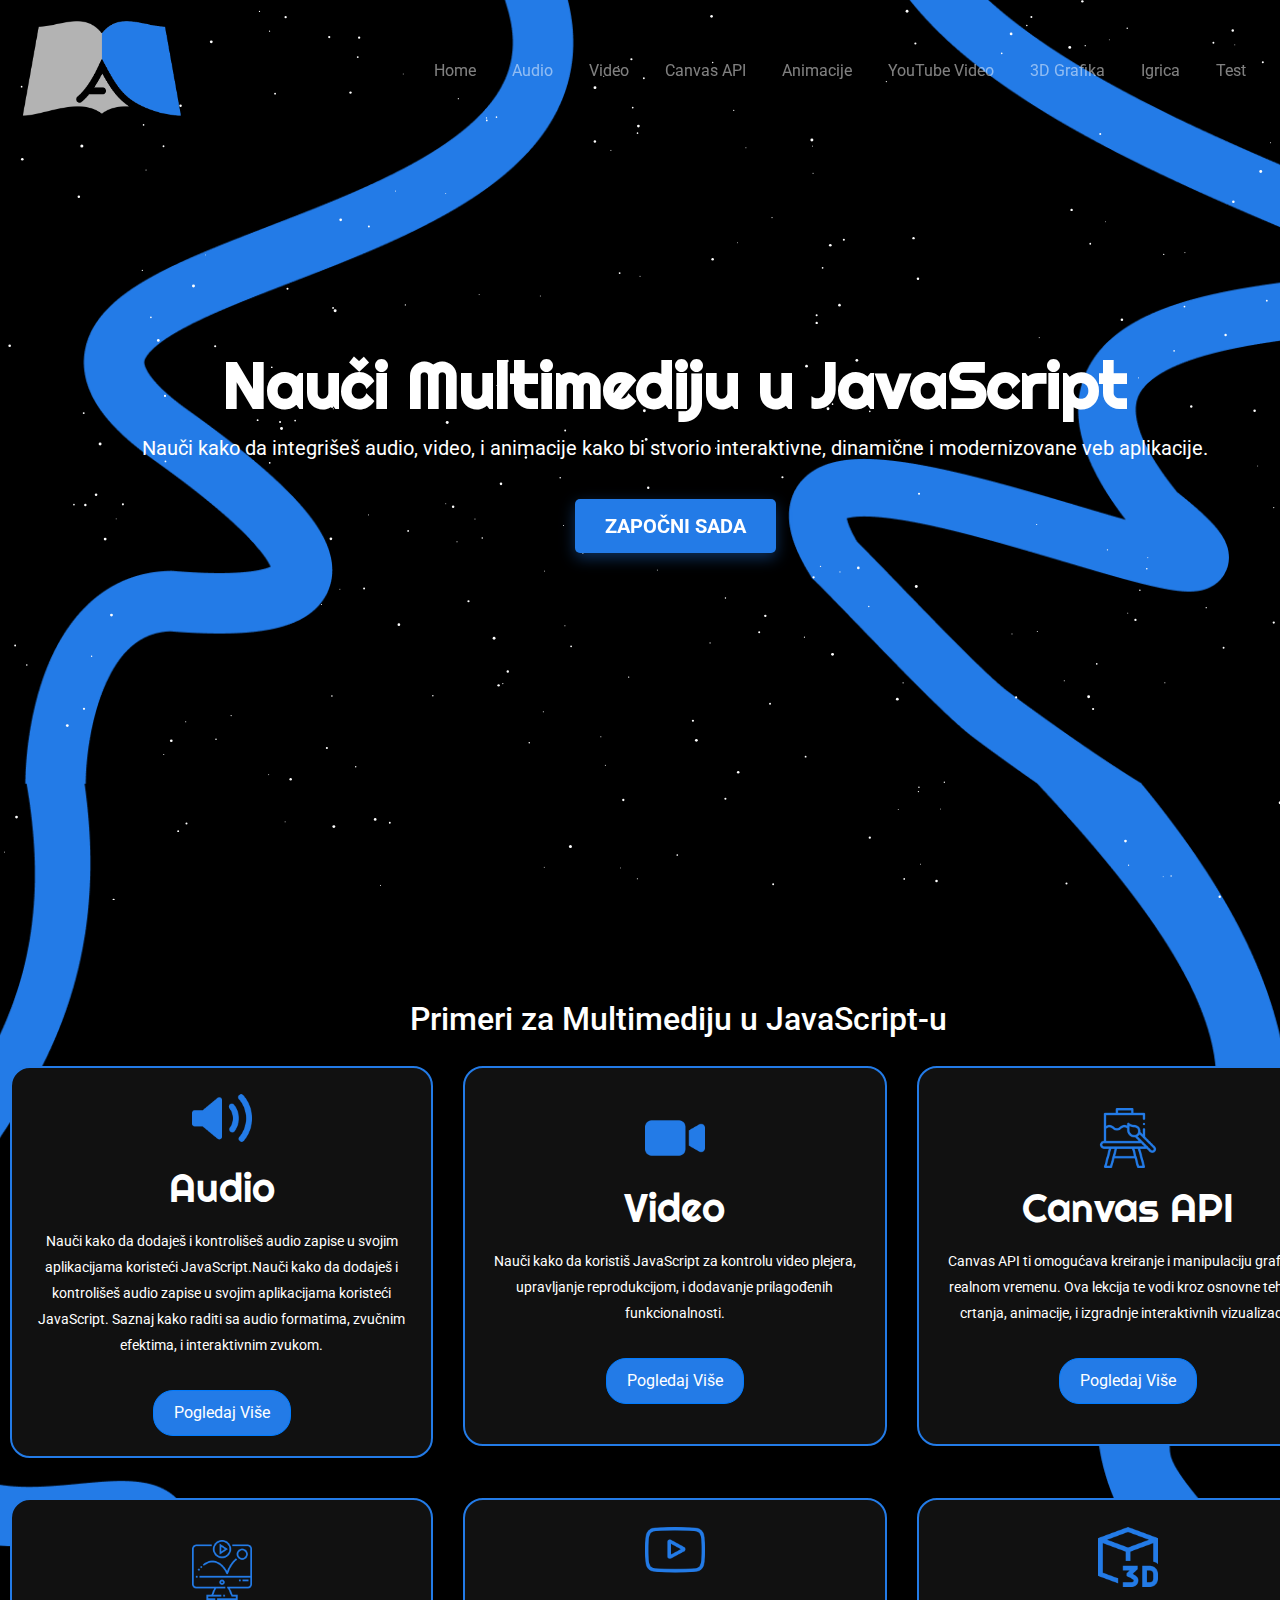
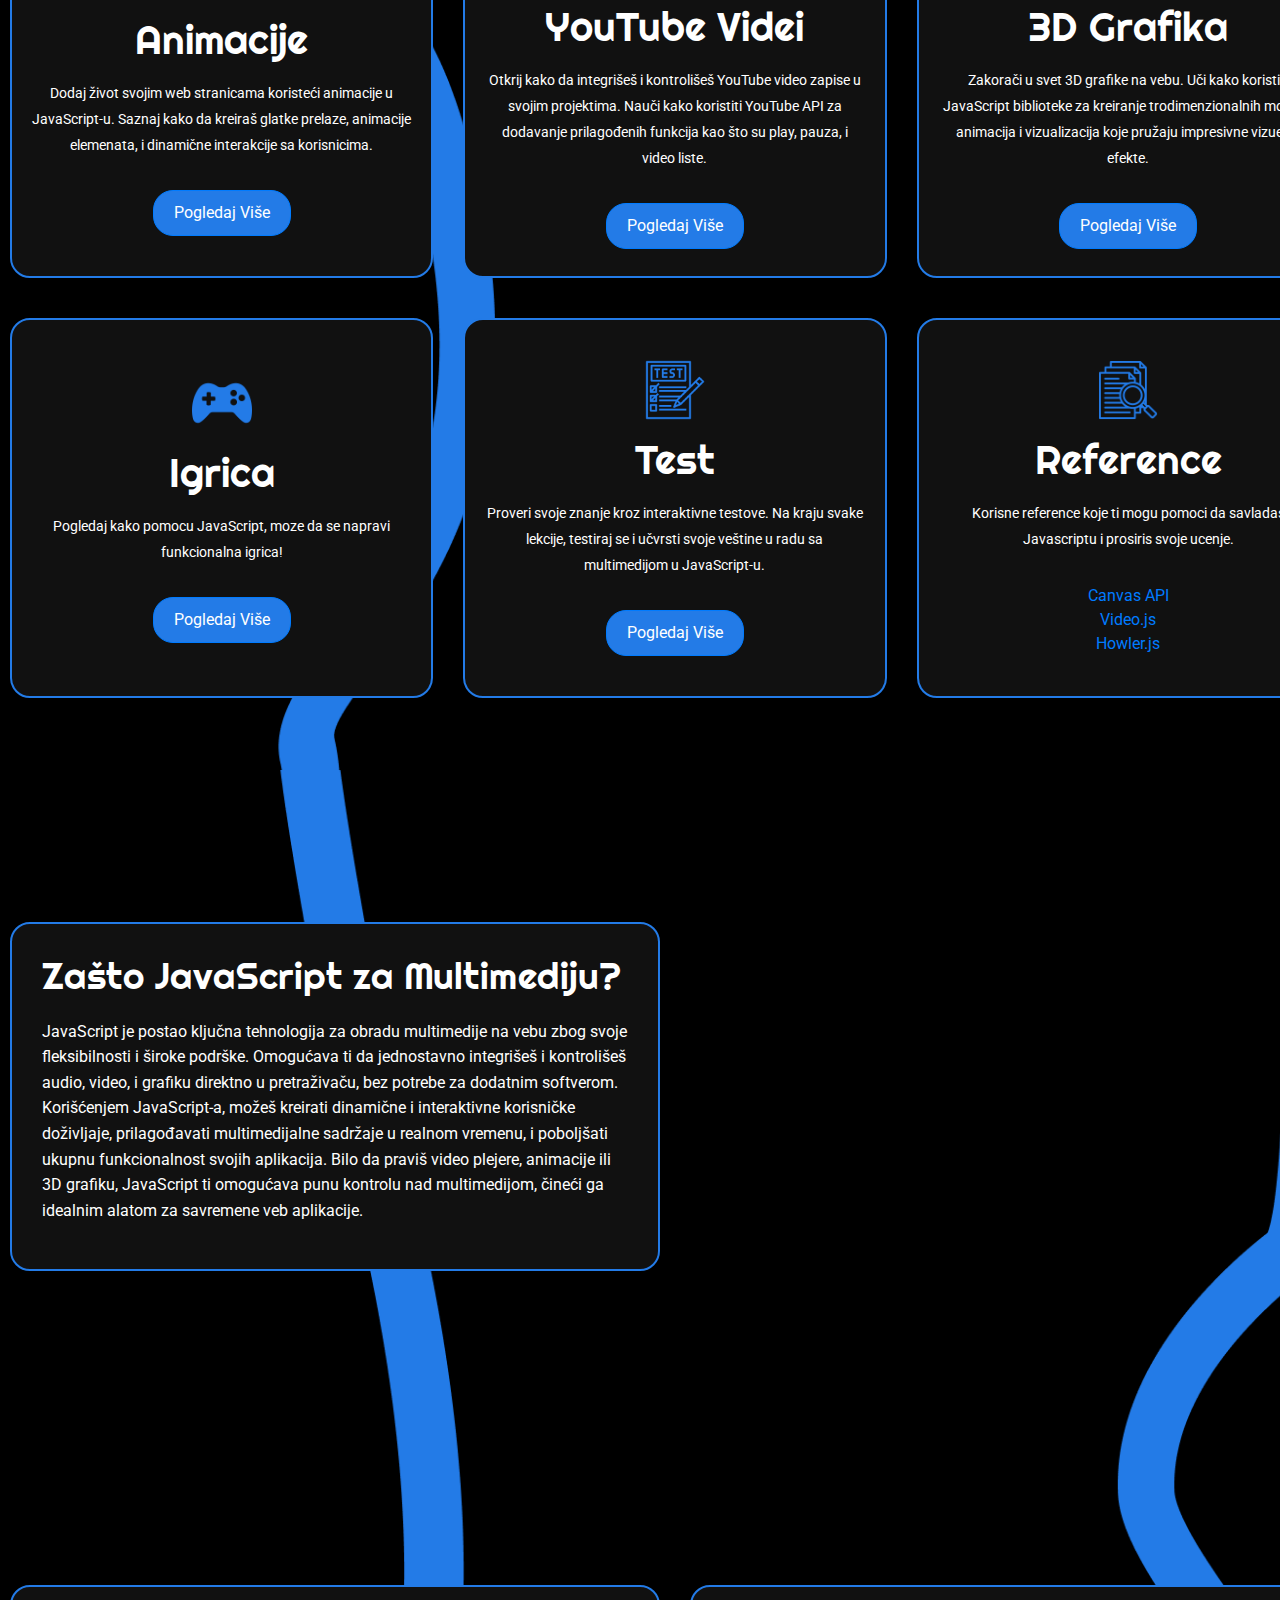
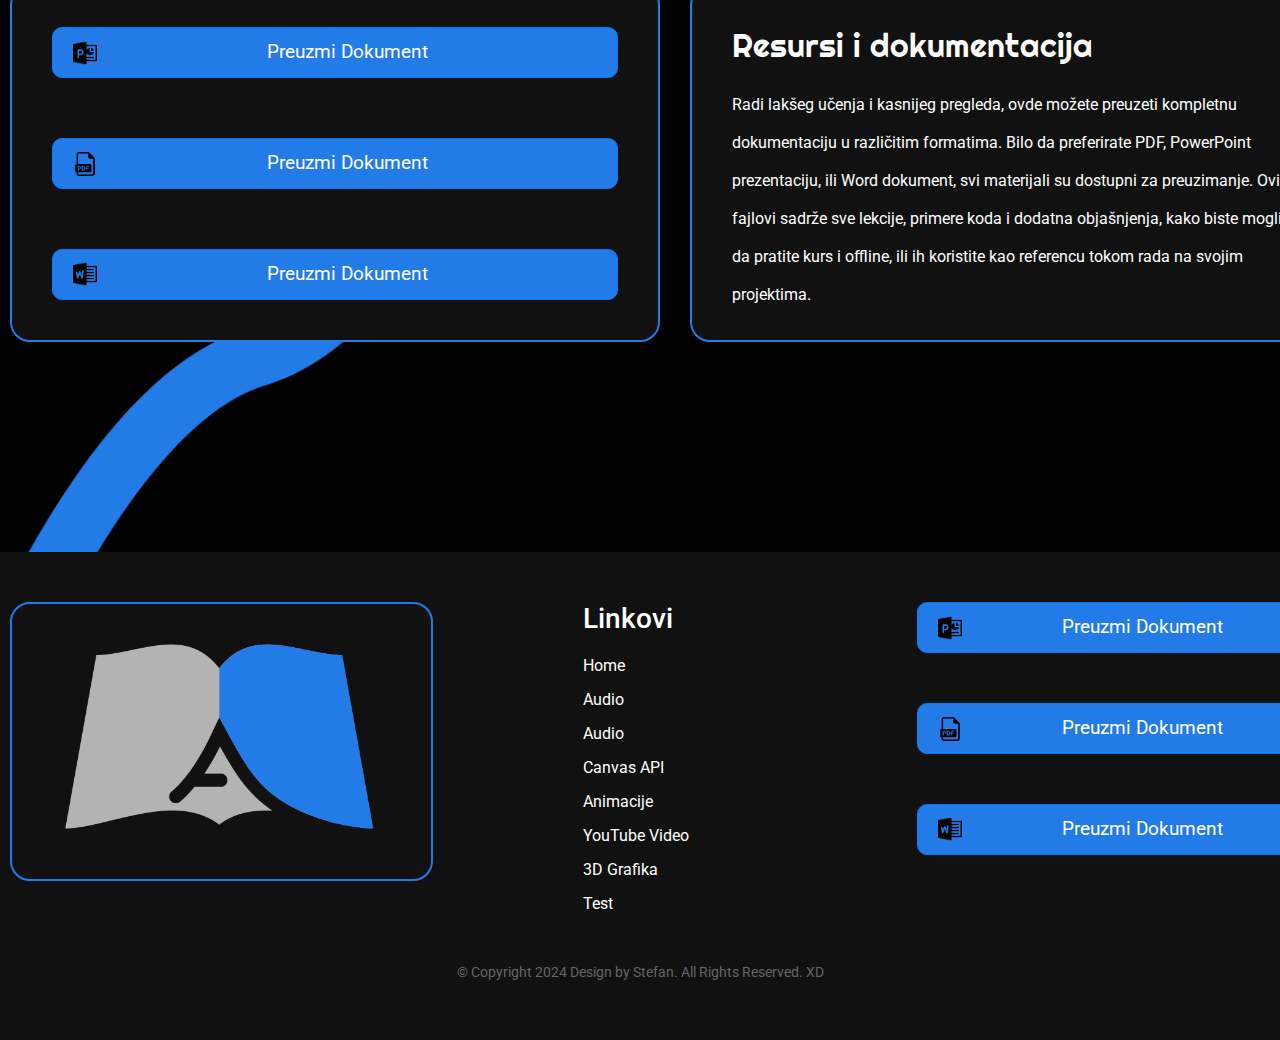
<file: index.html>
<!DOCTYPE html>
<html lang="en">
<head>
    <meta charset="UTF-8">
    <meta name="viewport" content="width=device-width, initial-scale=1.0">
    <title>Multimedia u JavaScript</title>
    <link rel="stylesheet" href="https://stackpath.bootstrapcdn.com/bootstrap/4.5.2/css/bootstrap.min.css">
    <link rel="stylesheet" href="css/style.css">
    <link href="https://fonts.googleapis.com/css2?family=Righteous&family=Roboto:wght@400;500&display=swap" rel="stylesheet">
    <link rel="stylesheet" href="https://unpkg.com/swiper/swiper-bundle.min.css">
</head>
<body>
    <!-- Background Animation -->
    <canvas></canvas>

    <!-- Navbar -->
    <nav class="navbar navbar-expand-lg navbar-dark fixed-top">
        <a class="navbar-brand" href="index.html">
            <img src="assets/img/transparent logo.png" alt="Logo" class="logo">
        </a>
        <button class="navbar-toggler" type="button" data-toggle="collapse" data-target="#navbarNav" aria-controls="navbarNav" aria-expanded="false" aria-label="Toggle navigation">
            <span class="navbar-toggler-icon"></span>
        </button>
        <div class="collapse navbar-collapse" id="navbarNav">
            <ul class="navbar-nav ml-auto">
                <li class="nav-item"><a class="nav-link" href="index.html">Home</a></li>
                <li class="nav-item"><a class="nav-link" href="audio.html">Audio</a></li>
                <li class="nav-item"><a class="nav-link" href="video.html">Video</a></li>
                <li class="nav-item"><a class="nav-link" href="canvas.html">Canvas API</a></li>
                <li class="nav-item"><a class="nav-link" href="animacija.html">Animacije</a></li>
                <li class="nav-item"><a class="nav-link" href="youtube.html">YouTube Video</a></li>
                <li class="nav-item"><a class="nav-link" href="3d.html">3D Grafika</a></li>
                <li class="nav-item"><a class="nav-link" href="igrica.html">Igrica</a></li>
                <li class="nav-item"><a class="nav-link" href="test.html">Test</a></li>
            </ul>
        </div>
    </nav>

    <!-- Hero Section -->
    <section class="hero d-flex align-items-center">
        <div class="container text-center">
            <h1>Nauči Multimediju u JavaScript</h1>
            <p>Nauči kako da integrišeš audio, video, i animacije kako bi stvorio interaktivne, dinamične i modernizovane veb aplikacije.</p>
            <button class="animated-button dugme" onclick="scrollToSectionn()">Započni Sada</button>
        </div>
    </section>

    <!-- Multimedia Sections -->
<section class="multimedia-sections" id="multimedia-sections">
    <div class="container">
        <div class="primeri">
        <h2>Primeri za Multimediju u JavaScript-u</h2>
    </div>
        <div class="row">
            <div class="col-md-4 multimedia-card">
                <div class="card audio">
                    <i class="icon icon-audio"></i>
                    <div class="card-icon">
                        <img src="assets/img/audio.png" alt="Audio Icon">
                    </div>
                    <h3>Audio</h3>
                    <p>Nauči kako da dodaješ i kontrolišeš audio zapise u svojim aplikacijama koristeći JavaScript.Nauči kako da dodaješ i kontrolišeš audio zapise u svojim aplikacijama koristeći JavaScript. Saznaj kako raditi sa audio formatima, zvučnim efektima, i interaktivnim zvukom.</p>
                    <a href="audio.html" class="btn btn-primary">Pogledaj Više</a>
                </div>
            </div>
            <div class="col-md-4 multimedia-card">
                <div class="card video">
                    <i class="icon icon-video"></i>
                    <div class="card-icon">
                        <img src="assets/img/video.png" alt="Video Icon">
                    </div>
                    <h3>Video</h3>
                    <p> Nauči kako da koristiš JavaScript za kontrolu video plejera, upravljanje reprodukcijom, i dodavanje prilagođenih funkcionalnosti.</p>
                    <a href="video.html" class="btn btn-primary">Pogledaj Više</a>
                </div>
            </div>
            <div class="col-md-4 multimedia-card">
                <div class="card canvas">
                    <i class="icon icon-canvas"></i>
                    <div class="card-icon">
                        <img src="assets/img/Canvas.png" alt="Video Icon">
                    </div>
                    <h3>Canvas API</h3>
                    <p>Canvas API ti omogućava kreiranje i manipulaciju grafike u realnom vremenu. Ova lekcija te vodi kroz osnovne tehnike crtanja, animacije, i izgradnje interaktivnih vizualizacija</p>
                    <a href="canvas.html" class="btn btn-primary">Pogledaj Više</a>
                </div>
            </div>
            <div class="col-md-4 multimedia-card">
                <div class="card video">
                    <i class="icon icon-video"></i>
                    <div class="card-icon">
                        <img src="assets/img/Animation.png" alt="Animation Icon">
                    </div>
                    <h3>Animacije</h3>
                    <p>Dodaj život svojim web stranicama koristeći animacije u JavaScript-u. Saznaj kako da kreiraš glatke prelaze, animacije elemenata, i dinamične interakcije sa korisnicima.</p>
                    <a href="animacija.html" class="btn btn-primary">Pogledaj Više</a>
                </div>
            </div>
            <div class="col-md-4 multimedia-card">
                <div class="card video">
                    <i class="icon icon-video"></i>
                    <div class="card-icon">
                        <img src="assets/img/youtube.png" alt="YouTube Icon">
                    </div>
                    <h3>YouTube Videi</h3>
                    <p>Otkrij kako da integrišeš i kontrolišeš YouTube video zapise u svojim projektima. Nauči kako koristiti YouTube API za dodavanje prilagođenih funkcija kao što su play, pauza, i video liste.</p>
                    <a href="youtube.html" class="btn btn-primary">Pogledaj Više</a>
                </div>
            </div>
            <div class="col-md-4 multimedia-card">
                <div class="card video">
                    <i class="icon icon-video"></i>
                    <div class="card-icon">
                        <img src="assets/img/3d.png" alt="3D Icon">
                    </div>
                    <h3>3D Grafika</h3>
                    <p>Zakorači u svet 3D grafike na vebu. Uči kako koristiti JavaScript biblioteke za kreiranje trodimenzionalnih modela, animacija i vizualizacija koje pružaju impresivne vizuelne efekte.</p>
                    <a href="3d.html" class="btn btn-primary">Pogledaj Više</a>
                </div>
            </div>
            <div class="col-md-4 multimedia-card">
                <div class="card video">
                    <i class="icon icon-video"></i>
                    <div class="card-icon">
                        <img src="assets/img/game.png" alt="Game Icon">
                    </div>
                    <h3>Igrica</h3>
                    <p>Pogledaj kako pomocu JavaScript, moze da se napravi funkcionalna igrica!</p>
                    <a href="igrica.html" class="btn btn-primary">Pogledaj Više</a>
                </div>
            </div>
            <div class="col-md-4 multimedia-card">
                <div class="card video">
                    <i class="icon icon-video"></i>
                    <div class="card-icon">
                        <img src="assets/img/Test.png" alt="Video Icon">
                    </div>
                    <h3>Test</h3>
                    <p>Proveri svoje znanje kroz interaktivne testove. Na kraju svake lekcije, testiraj se i učvrsti svoje veštine u radu sa multimedijom u JavaScript-u.</p>
                    <a href="test.html" class="btn btn-primary">Pogledaj Više</a>
                </div>
            </div>
            <div class="col-md-4 multimedia-card">
                <div class="card video">
                    <i class="icon icon-video"></i>
                    <div class="card-icon">
                        <img src="assets/img/reference.png" alt="Video Icon">
                    </div>
                    <h3>Reference</h3>
                    <p>Korisne reference koje ti mogu pomoci da savladas Javascriptu i prosiris svoje ucenje.</p>
                    <a href="https://developer.mozilla.org/en-US/docs/Web/JavaScript/Reference/Errors/Not_defined?utm_source=mozilla&utm_medium=firefox-console-errors&utm_campaign=default" class="Canvas API">Canvas API</a>
                    <a href="https://videojs.com/" class="Vide.js">Video.js</a>
                    <a href="https://howlerjs.com/" class="Howler.js">Howler.js</a>
                </div>
            </div>
        </div>
    </div>
</section>

<!-- JavaScript Explanation Section -->
<section class="javascript-explanation">
    <div class="container">
        <div class="row align-items-center">
            <div class="col-md-6">
                <div class="explanation-content">
                    <h2>Zašto JavaScript za Multimediju?</h2>
                    <p>JavaScript je postao ključna tehnologija za obradu multimedije na vebu zbog svoje fleksibilnosti i široke podrške. Omogućava ti da jednostavno integrišeš i kontrolišeš audio, video, i grafiku direktno u pretraživaču, bez potrebe za dodatnim softverom. Korišćenjem JavaScript-a, možeš kreirati dinamične i interaktivne korisničke doživljaje, prilagođavati multimedijalne sadržaje u realnom vremenu, i poboljšati ukupnu funkcionalnost svojih aplikacija. Bilo da praviš video plejere, animacije ili 3D grafiku, JavaScript ti omogućava punu kontrolu nad multimedijom, čineći ga idealnim alatom za savremene veb aplikacije.</p>
                </div>
            </div>
            <!-- Slika u drugoj koloni -->
            <div class="col-md-6">
                <iframe width="600" height="350"src="https://www.youtube.com/embed/htwr_MZZpdg?si=FYVUcnabQSOjQhYZ" title="YouTube video player" frameborder="0" allow="accelerometer; autoplay; clipboard-write; encrypted-media; gyroscope; picture-in-picture; web-share" referrerpolicy="strict-origin-when-cross-origin" allowfullscreen></iframe>
            </div>
        </div>
    </div>
</section>

<!-- Documentation Section -->
<section class="documentation-section">
    <div class="container">
        <div class="row">
            <div class="col-md-6">
                <div class="download-section">
                    <a href="assets/doc/Multimedia u JavaScript.pptx" download class="btn btn-primary">
                        <img src="assets/img/powerpoint.png" alt="PDF Icon" class="button-icon"> Preuzmi Dokument
                    </a>
                    <a href="assets/doc/Multimedija u Javascriptu.pdf" download class="btn btn-primary">
                        <img src="assets/img/pdf.png" alt="PowerPoint Icon" class="button-icon"> Preuzmi Dokument
                    </a>
                    <a href="assets/doc/Multimedija u Javascriptu.docx" download class="btn btn-primary">
                        <img src="assets/img/word.png" alt="Word Icon" class="button-icon"> Preuzmi Dokument
                    </a>
                </div>
            </div>
            <div class="col-md-6">
                <div class="resources-description">
                    <h3>Resursi i dokumentacija</h3>
                    <p>Radi lakšeg učenja i kasnijeg pregleda, ovde možete preuzeti kompletnu dokumentaciju u različitim formatima. Bilo da preferirate PDF, PowerPoint prezentaciju, ili Word dokument, svi materijali su dostupni za preuzimanje. Ovi fajlovi sadrže sve lekcije, primere koda i dodatna objašnjenja, kako biste mogli da pratite kurs i offline, ili ih koristite kao referencu tokom rada na svojim projektima.</p>
                </div>
            </div>
        </div>
    </div>
</section>

<!-- Footer Section -->
<footer class="footer">
    <div class="container">
        <div class="row">
            <div class="col-md-4">
                <div class="download-section">
                     <img src="assets/img/transparent logo.png" alt="Logo" class="logo">
                </div>
                
            </div>
            <div class="col-md-4">
                <ul class="footer-links">
                    <li><h3>Linkovi</h3></li>
                    <li><a href="index.html">Home</a></li>
                    <li><a href="audio.html">Audio</a></li>
                    <li><a href="video.html">Audio</a></li>
                    <li><a href="canvas.html">Canvas API</a></li>
                    <li><a href="animacija.html">Animacije</a></li>
                    <li><a href="youtube.html">YouTube Video</a></li>
                    <li><a href="3d.html">3D Grafika</a></li>
                    <li><a href="test.html">Test</a></li>
                </ul>
            </div>
            <div class="col-md-4">
                <div class="footer-download-section">
                    <a href="assets/doc/Multimedia u JavaScript.pptx" download class="btn btn-primary">
                        <img src="assets/img/powerpoint.png" alt="PDF Icon" class="button-icon"> 
                        Preuzmi Dokument
                    </a>
                    <a href="assets/doc/Multimedija u Javascriptu.pdf" download class="btn btn-primary">
                        <img src="assets/img/pdf.png" alt="PowerPoint Icon" class="button-icon"> 
                        Preuzmi Dokument
                    </a>
                    <a href="assets/doc/Multimedija u Javascriptu.docx" download class="btn btn-primary">
                        <img src="assets/img/word.png" alt="Word Icon" class="button-icon"/> 
                        Preuzmi Dokument
                    </a>
                </div>
            </div>
        </div>
    </div>
    <div class="copyright">
        <p>&copy; Copyright 2024 Design by Stefan. All Rights Reserved. XD</p>
    </div>
</footer>


    <script src="js/script.js"></script>
    <script src="https://code.jquery.com/jquery-3.5.1.slim.min.js"></script>
    <script src="https://cdn.jsdelivr.net/npm/@popperjs/core@2.0.7/dist/umd/popper.min.js"></script>
    <script src="https://stackpath.bootstrapcdn.com/bootstrap/4.5.2/js/bootstrap.min.js"></script>
    <script src="https://unpkg.com/swiper/swiper-bundle.min.js"></script>
    <script src="js/dugme.js"></script>

</body>
</html>
</file>
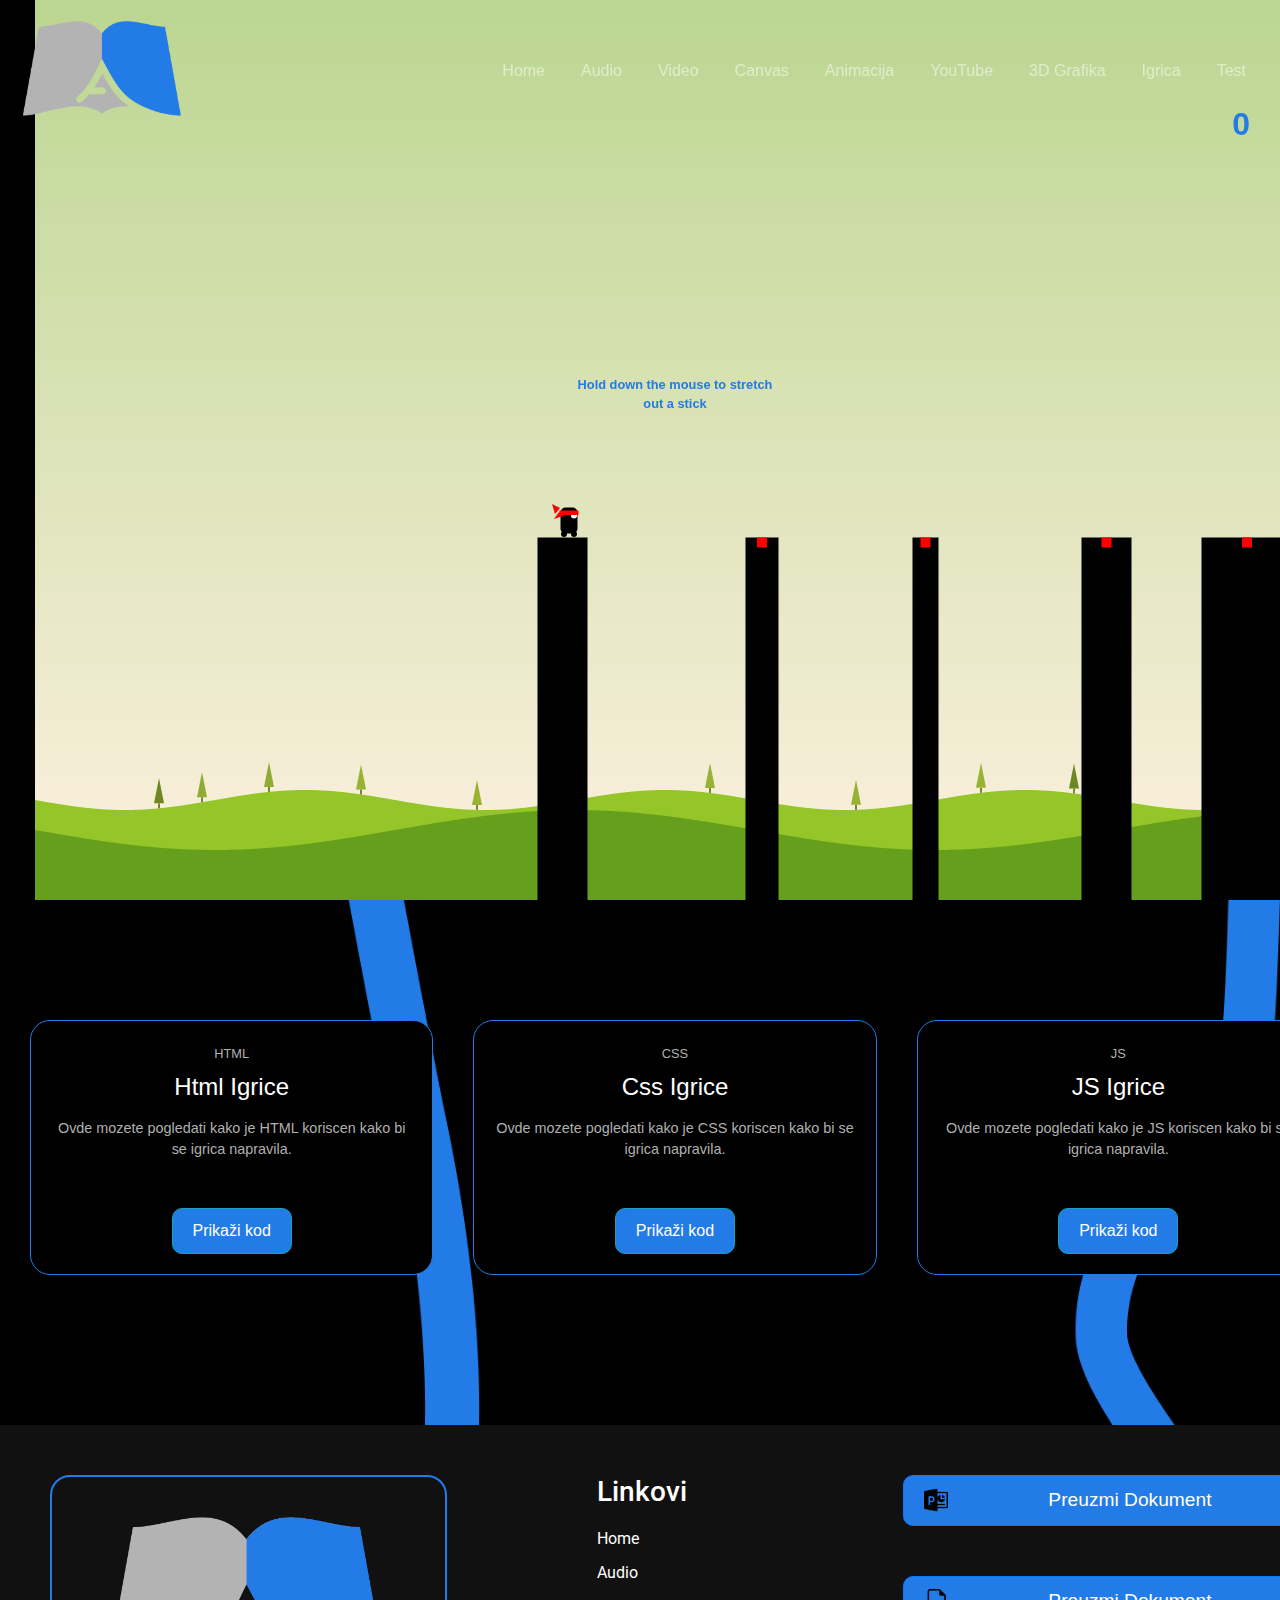
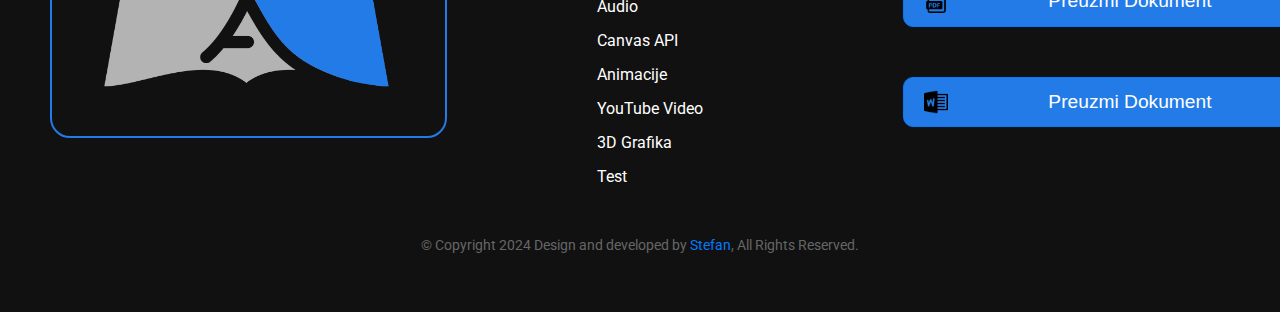
<file: igrica.html>
<!DOCTYPE html>
<html lang="en">

<head>
    <meta charset="UTF-8">
    <meta name="viewport" content="width=device-width, initial-scale=1.0">
    <title>3D Grafika in JavaScript</title>
    <link rel="stylesheet" href="https://stackpath.bootstrapcdn.com/bootstrap/4.5.2/css/bootstrap.min.css">
    <link rel="stylesheet" href="css/igrica.css">
    <link rel="stylesheet" href="css/lekcije.css">
    <link href="https://fonts.googleapis.com/css2?family=Righteous&family=Roboto:wght@400;500&display=swap"
        rel="stylesheet">
    <link rel="stylesheet" href="https://unpkg.com/swiper/swiper-bundle.min.css">
</head>

<body>

    <!-- Navbar -->
    <nav class="navbar navbar-expand-lg navbar-dark fixed-top">
        <a class="navbar-brand" href="index.html">
            <img src="assets/img/transparent logo.png" alt="Logo" class="logo">
        </a>
        <button class="navbar-toggler" type="button" data-toggle="collapse" data-target="#navbarNav"
            aria-controls="navbarNav" aria-expanded="false" aria-label="Toggle navigation">
            <span class="navbar-toggler-icon"></span>
        </button>
        <div class="collapse navbar-collapse" id="navbarNav">
            <ul class="navbar-nav ml-auto">
                <li class="nav-item"><a class="nav-link" href="index.html">Home</a></li>
                <li class="nav-item"><a class="nav-link" href="audio.html">Audio</a></li>
                <li class="nav-item"><a class="nav-link" href="video.html">Video</a></li>
                <li class="nav-item"><a class="nav-link" href="canvas.html">Canvas</a></li>
                <li class="nav-item"><a class="nav-link" href="animacija.html">Animacija</a></li>
                <li class="nav-item"><a class="nav-link" href="youtube.html">YouTube</a></li>
                <li class="nav-item"><a class="nav-link" href="3d.html">3D Grafika</a></li>
                <li class="nav-item"><a class="nav-link" href="igrica.html">Igrica</a></li>
                <li class="nav-item"><a class="nav-link" href="test.html">Test</a></li>
            </ul>
        </div>
    </nav>

    <!-- IGRICA -->
    <div class="container">
        <div id="score"></div>
        <canvas id="game" width="375" height="375"></canvas>
        <div id="introduction">Hold down the mouse to stretch out a stick</div>
        <div id="perfect">DOUBLE SCORE</div>
        <button id="restart">RESTART</button>
    </div>


 <!-- Igrica Kod -->
 <section class="interactive-examples">
    <div class="container">
        <div class="col-md-4 example-card">
            <div class="example-content">
                <small>HTML</small>
                <h3>Html Igrice</h3>
                <p>Ovde mozete pogledati kako je HTML koriscen kako bi se igrica napravila.</p>
                <button type="button" class="btn btn-info" data-toggle="modal"
                    data-target="#imageModal1">Prikaži kod</button>
            </div>
        </div>
        <div class="col-md-4 example-card">
            <div class="example-content">
                <small>CSS</small>
                <h3>Css Igrice</h3>
                <p>Ovde mozete pogledati kako je CSS koriscen kako bi se igrica napravila.</p>
                <button type="button" class="btn btn-info" data-toggle="modal"
                    data-target="#imageModal2">Prikaži kod</button>
            </div>
        </div>
        <div class="col-md-4 example-card">
            <div class="example-content">
                <small>JS</small>
                <h3>JS Igrice</h3>
                <p>Ovde mozete pogledati kako je JS koriscen kako bi se igrica napravila.</p>
                <button type="button" class="btn btn-info" data-toggle="modal"
                    data-target="#imageModal3">Prikaži kod</button>
            </div>
        </div>

            
    </div>
</section>

<!-- Modali za slike -->
<div class="modal fade" id="imageModal1" tabindex="-1" aria-labelledby="imageModal1Label" aria-hidden="true">
    <div class="modal-dialog modal-lg">
        <div class="modal-content bg-dark text-light">
            <div class="modal-header">
                <h5 class="modal-title" id="imageModal1Label">Kod za Primer 1</h5>
                <button type="button" class="close" data-dismiss="modal" aria-label="Close">
                    <span aria-hidden="true">&times;</span>
                </button>
            </div>
            <div class="modal-body">
                <img src="assets/img/IgricaPrimer1.png" alt="Kod za Primer 1" class="img-fluid">
            </div>
        </div>
    </div>
</div>

<div class="modal fade" id="imageModal2" tabindex="-1" aria-labelledby="imageModal2Label" aria-hidden="true">
    <div class="modal-dialog modal-lg">
        <div class="modal-content bg-dark text-light">
            <div class="modal-header">
                <h5 class="modal-title" id="imageModal2Label">Kod za Primer 2</h5>
                <button type="button" class="close" data-dismiss="modal" aria-label="Close">
                    <span aria-hidden="true">&times;</span>
                </button>
            </div>
            <div class="modal-body">
                <img src="assets/img/IgricaPrimer2.png" alt="Kod za Primer 2" class="img-fluid">
            </div>
        </div>
    </div>
</div>

<div class="modal fade" id="imageModal3" tabindex="-1" aria-labelledby="imageModal3Label" aria-hidden="true">
    <div class="modal-dialog modal-lg">
        <div class="modal-content bg-dark text-light">
            <div class="modal-header">
                <h5 class="modal-title" id="imageModal3Label">Kod za Primer 3</h5>
                <button type="button" class="close" data-dismiss="modal" aria-label="Close">
                    <span aria-hidden="true">&times;</span>
                </button>
            </div>
            <div class="modal-body">
                <img src="assets/img/IgricaPrimer3.png" alt="Kod za Primer 3" class="img-fluid">
            </div>
        </div>
    </div>
</div>

    <!-- Footer Section -->
    <footer class="footer">
        <div class="container">
            <div class="row">
                <div class="col-md-4">
                    <div class="download-section">
                        <img src="assets/img/transparent logo.png" alt="Logo" class="logo">
                    </div>
                </div>
                <div class="col-md-4">
                    <ul class="footer-links">
                        <li>
                            <h3>Linkovi</h3>
                        </li>
                        <li><a href="index.html">Home</a></li>
                        <li><a href="audio.html">Audio</a></li>
                        <li><a href="video.html">Audio</a></li>
                        <li><a href="canvas.html">Canvas API</a></li>
                        <li><a href="animacija.html">Animacije</a></li>
                        <li><a href="youtube.html">YouTube Video</a></li>
                        <li><a href="3d.html">3D Grafika</a></li>
                        <li><a href="test.html">Test</a></li>
                    </ul>
                </div>
                <div class="col-md-4">
                    <div class="footer-download-section">
                        <a href="assets/doc/Multimedia u JavaScript.pptx" download class="btn btn-primary">
                            <img src="assets/img/powerpoint.png" alt="PDF Icon" class="button-icon"> Preuzmi Dokument
                        </a>
                        <a href="assets/doc/Multimedija u Javascriptu.pdf" download class="btn btn-primary">
                            <img src="assets/img/pdf.png" alt="PowerPoint Icon" class="button-icon"> Preuzmi Dokument
                        </a>
                        <a href="assets/doc/Multimedija u Javascriptu.docx" download class="btn btn-primary">
                            <img src="assets/img/word.png" alt="Word Icon" class="button-icon"> Preuzmi Dokument
                        </a>
                    </div>
                </div>
            </div>
        </div>
        <div class="copyright">
            <p>&copy; Copyright 2024 Design and developed by <a href="https://stefanmilovanovic.webflow.io">Stefan</a>, All Rights Reserved.</p>
        </div>
    </footer>


    <!-- Bootstrap JS -->

    <script src="https://code.jquery.com/jquery-3.5.1.slim.min.js"></script>
    <script src="https://cdn.jsdelivr.net/npm/@popperjs/core@2.9.1/dist/umd/popper.min.js"></script>
    <script src="https://stackpath.bootstrapcdn.com/bootstrap/4.5.2/js/bootstrap.min.js"></script>
    <script src="js/dugme.js"></script>
    <script src="js/igrica.js"></script>
</body>

</html>
</file>
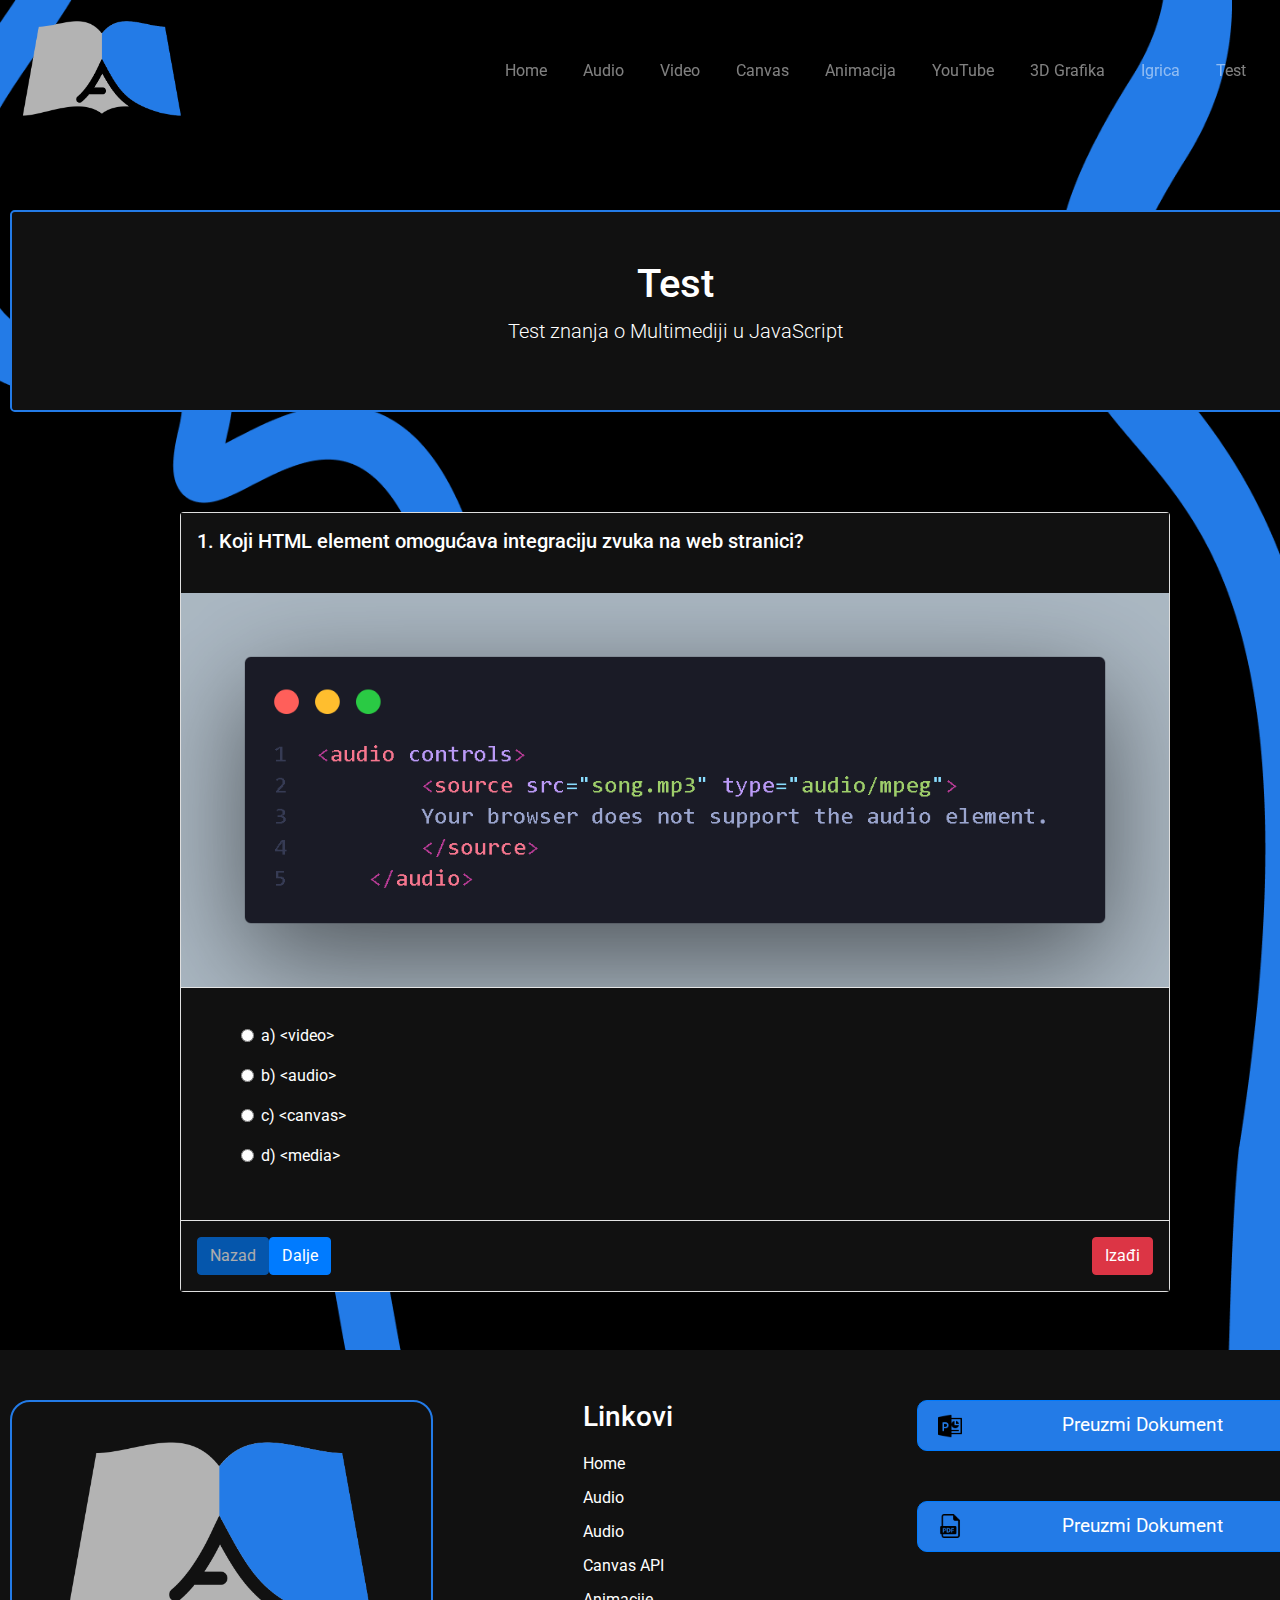
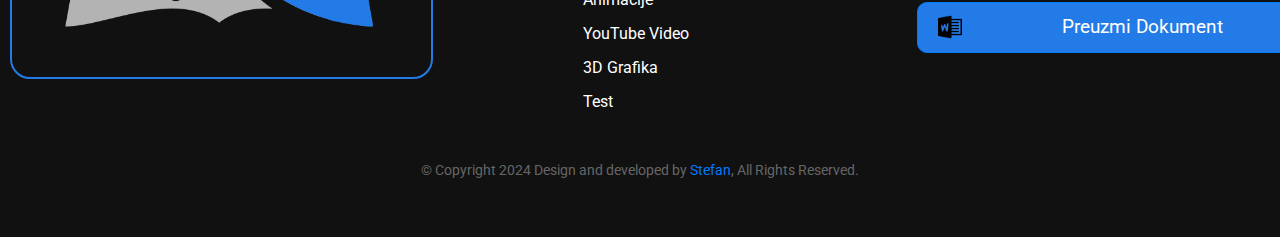
<file: test.html>
<!DOCTYPE html>
<html lang="en">

<head>
    <meta charset="UTF-8">
    <meta name="viewport" content="width=device-width, initial-scale=1.0">
    <title>Test za Multimediu u JavaScript</title>
    <link rel="stylesheet" href="https://stackpath.bootstrapcdn.com/bootstrap/4.5.2/css/bootstrap.min.css">
    <link rel="stylesheet" href="https://cdn.jsdelivr.net/npm/bootstrap-icons@1.5.0/font/bootstrap-icons.css" />
    <link rel="stylesheet" href="css/lekcije.css">
    <link href="https://fonts.googleapis.com/css2?family=Righteous&family=Roboto:wght@400;500&display=swap"
        rel="stylesheet">
    <link rel="stylesheet" href="https://unpkg.com/swiper/swiper-bundle.min.css">
</head>

<body>

    <!-- Navbar -->
    <nav class="navbar navbar-expand-lg navbar-dark fixed-top">
        <a class="navbar-brand" href="index.html">
            <img src="assets/img/transparent logo.png" alt="Logo" class="logo">
        </a>
        <button class="navbar-toggler" type="button" data-toggle="collapse" data-target="#navbarNav"
            aria-controls="navbarNav" aria-expanded="false" aria-label="Toggle navigation">
            <span class="navbar-toggler-icon"></span>
        </button>
        <div class="collapse navbar-collapse" id="navbarNav">
            <ul class="navbar-nav ml-auto">
                <li class="nav-item"><a class="nav-link" href="index.html">Home</a></li>
                <li class="nav-item"><a class="nav-link" href="audio.html">Audio</a></li>
                <li class="nav-item"><a class="nav-link" href="video.html">Video</a></li>
                <li class="nav-item"><a class="nav-link" href="canvas.html">Canvas</a></li>
                <li class="nav-item"><a class="nav-link" href="animacija.html">Animacija</a></li>
                <li class="nav-item"><a class="nav-link" href="youtube.html">YouTube</a></li>
                <li class="nav-item"><a class="nav-link" href="3d.html">3D Grafika</a></li>
                <li class="nav-item"><a class="nav-link" href="igrica.html">Igrica</a></li>
                <li class="nav-item"><a class="nav-link" href="test.html">Test</a></li>
            </ul>
        </div>
    </nav>
    <div class="question">
        <div class="container my-5">
            <div class="jumbotron text-center py-5" style="background-color: #111; border: 2px solid #237be7;">
                <h1 class="display-10">Test</h1>
                <p class="lead">Test znanja o Multimediji u JavaScript</p>
            </div>
        </div>

        <div class="container my-5">
            <div class="row justify-content-center">
                <div class="col-md-9">
                    <div class="card">
                        <h5 class="card-title p-3"></h5>
                        <hr class="m-0">
                        <div class="card-body">

                            <ul class="options"></ul>
                        </div>
                    </div>
                </div>
            </div>

            <!-- Result Modal -->
            <div class="modal fade" id="resultModal" tabindex="-1" aria-labelledby="resultModalLabel"
                aria-hidden="true">
                <div class="modal-dialog modal-dialog-centered"> <!-- Add modal-dialog-centered -->
                    <div class="modal-content">
                        <div class="modal-header">
                            <h1 class="modal-title fs-5" id="resultModalLabel">Rezultat testa</h1>
                        </div>
                        <div class="modal-body"></div>
                        <div class="modal-footer">
                            <button type="button" class="btn btn-secondary" data-dir="exitTest">Napusti test</button>
                            <button type="button" class="btn btn-primary" data-dir="startTest">Pokušaj ponovo</button>
                        </div>
                    </div>
                </div>
            </div>

            <!-- Confirmation Exit Modal -->
            <div class="modal fade" id="confirmationExitModal" tabindex="-1"
                aria-labelledby="confirmationExitModalLabel" aria-hidden="true">
                <div class="modal-dialog">
                    <div class="modal-content">
                        <div class="modal-header">
                            <h1 class="modal-title fs-5" id="confirmationExitModalLabel">Da li zelite da napustite test?
                            </h1>
                            <button type="button" class="btn-close" data-bs-dismiss="modal" aria-label="Close"></button>
                        </div>
                        <!-- <div class="modal-body">Da li zelite da napustite test?</div> -->
                        <div class="modal-footer">
                            <button type="button" class="btn btn-secondary" data-bs-dismiss="modal">Izlaz</button>
                            <button type="button" class="btn btn-primary" data-dir="exitFromTest">Napusti test</button>
                        </div>
                    </div>
                </div>
            </div>
        </div>

        <!-- Footer Section -->
        <footer class="footer">
            <div class="container">
                <div class="row">
                    <div class="col-md-4">
                        <div class="download-section">
                            <img src="assets/img/transparent logo.png" alt="Logo" class="logo">
                        </div>
                    </div>
                    <div class="col-md-4">
                        <ul class="footer-links">
                            <li>
                                <h3>Linkovi</h3>
                            </li>
                            <li><a href="index.html">Home</a></li>
                            <li><a href="audio.html">Audio</a></li>
                            <li><a href="video.html">Audio</a></li>
                            <li><a href="canvas.html">Canvas API</a></li>
                            <li><a href="animacija.html">Animacije</a></li>
                            <li><a href="youtube.html">YouTube Video</a></li>
                            <li><a href="3d.html">3D Grafika</a></li>
                            <li><a href="test.html">Test</a></li>
                        </ul>
                    </div>
                    <div class="col-md-4">
                        <div class="footer-download-section">
                            <a href="assets/doc/Multimedia u JavaScript.pptx" download class="btn btn-primary">
                                <img src="assets/img/powerpoint.png" alt="PDF Icon" class="button-icon"> Preuzmi
                                Dokument
                            </a>
                            <a href="assets/doc/Multimedija u JavaScript.pdf" download class="btn btn-primary">
                                <img src="assets/img/pdf.png" alt="PowerPoint Icon" class="button-icon"> Preuzmi
                                Dokument
                            </a>
                            <a href="assets/doc/Multimedija u JavaScript.docx" download class="btn btn-primary">
                                <img src="assets/img/word.png" alt="Word Icon" class="button-icon"> Preuzmi Dokument
                            </a>
                        </div>
                    </div>
                </div>
            </div>
            <div class="copyright">
                <p>&copy; Copyright 2024 Design and developed by <a
                        href="https://stefanmilovanovic.webflow.io">Stefan</a>, All Rights Reserved.</p>

            </div>
        </footer>


        <!-- Bootstrap JS -->

        <script src="https://code.jquery.com/jquery-3.5.1.slim.min.js"></script>
        <script src="https://cdn.jsdelivr.net/npm/@popperjs/core@2.9.1/dist/umd/popper.min.js"></script>
        <script src="https://stackpath.bootstrapcdn.com/bootstrap/4.5.2/js/bootstrap.min.js"></script>
        <script src="https://cdnjs.cloudflare.com/ajax/libs/bootstrap/5.3.0/js/bootstrap.bundle.min.js"></script>
        <script src="js/dugme.js"></script>
        <script src="js/test.js"></script>

</body>

</html>
</file>
<file: css/style.css>
/* General Styling */
body {
  margin: 0;
  padding: 0;
  font-family: "Roboto", sans-serif;
  background-color: #000;
  background-image: url("../assets/img/Background.png");
  background-size: cover;
  background-position: center;
  background-repeat: no-repeat;
  overflow-x: hidden;
}
/* HERO SECTION*/
canvas {
  position: absolute;
  top: 0;
  left: 0;
  width: 100%;
  height: 100%;
  z-index: 1;
}

.container {
  min-width: 1350px;
  padding: 10px;
}

/* NAVBAR */
.navbar {
  background-color: transparent;
  padding: 1rem;
  z-index: 2;
}

.navbar .navbar-brand img.logo {
  width: 174px;
  height: 100px;
}

.navbar-nav .nav-link {
  margin: 0 10px;
  font-weight: normal;
}

.navbar-nav .nav-link:hover {
  color: #237be7 !important;
  text-decoration: underline;
}

.navbar-nav .nav-link.active {
  color: #237be7 !important;
  font-weight: bold;
  text-decoration: none;
}

/* HERO SECTION */
.hero {
  height: 100vh;
  color: white;
  font-family: "Roboto", sans-serif;
  z-index: 10;
}

.hero h1 {
  font-family: "Righteous", cursive;
  font-size: 4rem;
  font-weight: bold;
}

.hero p {
  font-size: 1.25rem;
  margin-top: 10px;
  font-family: "Roboto", sans-serif;
}

.hero .btn {
  margin-top: 20px;
  background-color: #237be7;
  border-color: #237be7;
}

.hero .btn:hover {
  background-color: #105ab2;
  border-color: #105ab2;
}

/* MULTIMEDIA SECTION */
.multimedia-sections {
  padding: 90px 0;
  color: white;
}

.multimedia-card .card {
  display: flex;
  justify-content: center;
  align-items: center;
  background-color: #111;
  padding: 20px;
  border-radius: 20px;
  margin: 20px 0;
  border: 2px solid #237be7;
  min-width: 420px;
  min-height: 380px;
}

.multimedia-card .card-icon img {
  width: 60px;
  height: 60px;
  margin-bottom: 16px;
}

.multimedia-card h3 {
  font-family: "Righteous", cursive;
  font-size: 40px;
  margin-bottom: 16px;
}

.multimedia-card p {
  font-family: "Roboto", sans-serif;
  text-align: center;
  font-size: 14px;
  line-height: 26px;
  margin-bottom: 32px;
}

.multimedia-card .btn {
  background-color: #237be7;
  border-radius: 20px;
  padding: 10px 20px;
}

.multimedia-card .btn:hover {
  background-color: #105ab2;
}

/* JAVASCRIPT EXPLANATION SECTION */
.javascript-explanation {
  padding: 90px 0;
  color: white;
}

.explanation-content {
  background-color: #111;
  border: 2px solid #237be7;
  border-radius: 20px;
  padding: 30px;
  color: #fff;
  text-align: left;
}

.explanation-content h2 {
  font-family: "Righteous", cursive;
  font-size: 2.3rem;
  margin-bottom: 20px;
}

.explanation-content p {
  font-family: "Roboto", sans-serif;
  font-size: 1rem;
  line-height: 1.6;
}

.explanation-image {
  width: 100%;
  height: 100%;
  border-radius: 20px; /* Zaobljeni uglovi slike */
}

/* DOCUMENTATION SECTION */
.documentation-section {
  padding: 200px 0;
  color: white;
}

.download-section {
  display: flex;
  flex-direction: column;
  gap: 60px;
  background-color: #111;
  border: 2px solid #237be7;
  border-radius: 20px;
  padding: 40px;
}

.download-section .btn {
  background-color: #237be7;
  border-radius: 10px;
  font-size: 1.2rem;
  padding: 10px 20px;
  display: flex;
  align-items: center;
  justify-content: flex-start; /* Tekst i slika sa leve strane */
  gap: 170px; /* Razmak između slike i teksta */
}

.download-section .button-icon {
  width: 24px; /* Veličina ikonice */
  height: auto;
}

.download-section .btn i {
  margin-right: 10px;
}

.resources-description {
  background-color: #111;
  border: 2px solid #237be7;
  border-radius: 20px;
  padding: 40px;
  max-height: 357px;
}

.resources-description h3 {
  font-family: "Righteous", cursive;
  font-size: 2rem;
  margin-bottom: 20px;
}

.resources-description p {
  font-family: "Roboto", sans-serif;
  font-size: 1rem;
  line-height: 38px;
}

/* Footer Section */
.footer {
  background-color: #111;
  padding: 40px 0;
  color: white;
}

.footer-logo {
  width: 174px;
  height: 100px;
}
.footer-links {
  list-style: none;
  padding: 0;
  display: flex;
  flex-direction: column;
  gap: 10px;
}

.footer-links li {
  font-family: "Roboto", sans-serif;
  font-size: 1rem;
  margin-left: 120px;
}

.footer-links li a {
  color: white;
  text-decoration: none;
}

.footer-links li a:hover {
  text-decoration: underline;
}

.download-section .btn:hover {
  background-color: #105ab2;
}

.footer-download-section .btn {
  background-color: #237be7;
  border-radius: 10px;
  font-size: 1.2rem;
  padding: 10px 20px;
  display: flex;
  align-items: center;
  justify-content: flex-start;
  gap: 100px;
  margin-bottom: 50px;
}

.footer-download-section .button-icon {
  width: 24px; /* Veličina ikonice */
  height: auto;
}

.copyright {
  text-align: center;
  margin-top: 20px;
  font-family: "Roboto", sans-serif;
  font-size: 0.9rem;
  color: #666;
}

/* Button Animations */
.animated-button {
  position: relative;
  display: inline-block;
  padding: 12px 30px;
  font-size: 18px;
  font-weight: bold;
  text-transform: uppercase;
  text-align: center;
  color: #fff;
  background-color: #237be7;
  border: none;
  border-radius: 5px;
  transition: all 0.3s ease-in-out;
  overflow: hidden;
  z-index: 1;
}

.animated-button::before {
  content: "";
  position: absolute;
  top: 0;
  left: 50%;
  width: 300%;
  height: 300%;
  background-color: rgba(255, 255, 255, 0.1);
  transform: translate(-50%, -50%) scale(0);
  transition: transform 0.5s ease;
  border-radius: 50%;
  z-index: -1;
}

.animated-button:hover::before {
  transform: translate(-50%, -50%) scale(1);
}

.animated-button:hover {
  background-color: #1b61c0; /* Darker blue on hover */
  color: #ffffff;
  box-shadow: 0 8px 15px rgba(35, 123, 231, 0.6);
}

.animated-button:active {
  transform: translateY(2px); /* Button press effect */
}
.dugme {
  margin-top: 20px;
  background-color: #237be7;
  border-color: #237be7;
  color: white;
  padding: 12px 30px;
  font-size: 1.25rem;
  /* border-radius: 30px; */
  transition: transform 0.3s ease, background-color 0.3s ease; /* Smooth transition */
  box-shadow: 0 5px 15px rgba(35, 123, 231, 0.4); /* Add shadow for depth */
}

.hero .dugme:hover {
  transform: scale(1.1); /* Button grows slightly */
  background-color: #1a65b4; /* Darken the background color on hover */
}

.hero .dugme:active {
  transform: scale(0.95); /* Slight shrink when clicked */
}

/* Adding a subtle animation */
.hero .dugme {
  animation: pulse 2s infinite;
}

@keyframes pulse {
  0% {
    transform: scale(1);
  }
  50% {
    transform: scale(1.05);
  }
  100% {
    transform: scale(1);
  }
}

.primeri{
  margin-left: 400px;
}
</file>
<file: css/igrica.css>
/* NAVBAR */
.navbar {
    background-color: transparent;
    padding: 1rem;

}

.navbar .navbar-brand img.logo {
    width: 174px;
    height: 100px;
}

.navbar-nav .nav-link {
    margin: 0 10px;
    font-weight: normal;
}

.navbar-nav .nav-link:hover {
    color: #237BE7 !important;
    text-decoration: underline;
}

.navbar-nav .nav-link.active {
    color: #237BE7 !important;
    font-weight: bold;
    text-decoration: none;
}
 
 /* Footer Section */
.footer {
    background-color: #111;
    padding: 40px 0;
    color: white;
}

.footer-logo{
    width: 174px;
    height: 100px;
}
.footer-links {
    list-style: none;
    padding: 0;
    display: flex;
    flex-direction: column;
    gap: 10px;
}

.footer-links li {
    font-family: 'Roboto', sans-serif;
    font-size: 1rem;
    margin-left: 120px;
}

.footer-links li a {
    color: white;
    text-decoration: none;
}

.footer-links li a:hover {
    text-decoration: underline;
}

.download-section .btn:hover {
    background-color: #105ab2;
}

.footer-download-section .btn {
    background-color: #237BE7;
    border-radius: 10px;
    font-size: 1.2rem;
    padding: 10px 20px;
    display: flex;
    align-items: center;
    justify-content: flex-start;
    gap: 100px; 
    margin-bottom: 50px;
}

.footer-download-section .button-icon {
    width: 24px; /* Veličina ikonice */
    height: auto;
}

.copyright {
    text-align: center;
    margin-top: 20px;
    font-family: 'Roboto', sans-serif;
    font-size: 0.9rem;
    color: #666;
}

.download-section {
    display: flex;
    flex-direction: column;
    gap: 60px;
    background-color: #111;
    border: 2px solid #237BE7; 
    border-radius: 20px;
    padding: 40px;
}

/* Button Animations */
.animated-button {
    position: relative;
    display: inline-block;
    padding: 12px 30px;
    font-size: 18px;
    font-weight: bold;
    text-transform: uppercase;
    text-align: center;
    color: #fff;
    background-color: #237be7;
    border: none;
    border-radius: 5px;
    transition: all 0.3s ease-in-out;
    overflow: hidden;
    z-index: 1;
  }
  
  .animated-button::before {
    content: "";
    position: absolute;
    top: 0;
    left: 50%;
    width: 300%;
    height: 300%;
    background-color: rgba(255, 255, 255, 0.1);
    transform: translate(-50%, -50%) scale(0);
    transition: transform 0.5s ease;
    border-radius: 50%;
    z-index: -1;
  }
  
  .animated-button:hover::before {
    transform: translate(-50%, -50%) scale(1);
  }
  
  .animated-button:hover {
    background-color: #1b61c0; /* Darker blue on hover */
    color: #ffffff;
    box-shadow: 0 8px 15px rgba(35, 123, 231, 0.6);
  }
  
  .animated-button:active {
    transform: translateY(2px); /* Button press effect */
  }
  .dugme {
    margin-top: 20px;
    background-color: #237be7;
    border-color: #237be7;
    color: white;
    padding: 12px 30px;
    font-size: 1.25rem;
    /* border-radius: 30px; */
    transition: transform 0.3s ease, background-color 0.3s ease; /* Smooth transition */
    box-shadow: 0 5px 15px rgba(35, 123, 231, 0.4); /* Add shadow for depth */
  }
 
  .hero .dugme:hover {
    transform: scale(1.1); /* Button grows slightly */
    background-color: #1a65b4; /* Darken the background color on hover */
  }
  
  .hero .dugme:active {
    transform: scale(0.95); /* Slight shrink when clicked */
  }
  
  /* Adding a subtle animation */
  .hero .dugme {
    animation: pulse 2s infinite;
  }
 
 
 /* IGRICA U JAVASCRIPT*/
 html,
 body {
   height: 100%;
   margin: 0;
 }
 
 body {
   font-family: "Segoe UI", Tahoma, Geneva, Verdana, sans-serif;
   cursor: pointer;
 }
 
 .container {
   display: flex;
   justify-content: center;
   align-items: center;
   height: 100%;
 }
 
 #score {
   position: absolute;
   top: 100px;
   right: 30px;
   font-size: 2em;
   font-weight: 900;
   color: #237BE7;
 }
 
 #introduction {
   width: 200px;
   height: 150px;
   position: absolute;
   font-weight: 600;
   font-size: 0.8em;
   color: #237BE7;
   font-family: "Segoe UI", Tahoma, Geneva, Verdana, sans-serif;
   text-align: center;
   transition: opacity 2s;
 }
 
 #restart {
   width: 120px;
   height: 120px;
   position: absolute;
   border-radius: 50%;
   color: white;
   background-color: red;
   border: none;
   font-weight: 700;
   font-size: 1.2em;
   font-family: "Segoe UI", Tahoma, Geneva, Verdana, sans-serif;
   display: none;
   cursor: pointer;
 }
 
 #perfect {
   position: absolute;
   opacity: 0;
   transition: opacity 2s;
 }
</file>
<file: css/lekcije.css>
body {
  background-image: url("../assets/img/Background.png");
  background-size: cover;
  background-position: center;
  background-repeat: no-repeat;
  color: #fff;
  margin: 0; /* Uklanja podrazumevani margin */
}

.container {
  min-width: 1350px;
  padding: 10px;
}

/* NAVBAR */
.navbar {
  background-color: transparent;
  padding: 1rem;
}

.navbar .navbar-brand img.logo {
  width: 174px;
  height: 100px;
}

.navbar-nav .nav-link {
  margin: 0 10px;
  font-weight: normal;
}

.navbar-nav .nav-link:hover {
  color: #237be7 !important;
  text-decoration: underline;
}

.navbar-nav .nav-link.active {
  color: #237be7 !important;
  font-weight: bold;
  text-decoration: none;
}

.header-section {
  height: 100vh; /* Postavlja visinu na 100% visine prozora */
  position: relative; /* Omogućava pozicioniranje sadržaja */
  overflow: hidden; /* Osigurava da sadržaj ne izlazi iz okvira */
  padding: 0; /* Uklanja padding */
  display: flex; /* Koristi flex za centriranje */
  flex-direction: column; /* Vertikalno centriranje */
  justify-content: center; /* Centriranje sadržaja vertikalno */
  align-items: center; /* Centriranje sadržaja horizontalno */
  text-align: center; /* Centriranje teksta */
}

.header-section canvas {
  position: absolute; /* Pozicioniranje canvasa */
  top: 0; /* Pozicioniranje od vrha */
  left: 0; /* Pozicioniranje od leve strane */
  width: 100%; /* Puna širina */
  height: 100%; /* Puna visina */
  font-family: "Roboto", sans-serif;
}

.header-section h1 {
  font-family: "Righteous", cursive;
  font-size: 5rem;
  font-weight: bold;
  margin-bottom: 16px;
  color: #fff; /* Boja teksta */
}

.header-section p {
  margin: 20px 0;
  font-family: "Roboto", sans-serif;
}

.header-section .btn-primary {
  margin-top: 20px; /* Razmak iznad dugmeta */
  background-color: #237be7; /* Boja pozadine dugmeta */
  border: none; /* Bez okvira */
  padding: 10px 30px; /* Padding unutar dugmeta */
  font-size: 1.2rem; /* Veličina fonta dugmeta */
  transition: background-color 0.3s; /* Glatka promena boje pozadine */
}

.header-section .btn-primary:hover {
  background-color: #0056b3; /* Tamnija nijansa plave za hover */
  color: #fff; /* Boja teksta */
}

.wave-shape {
  position: absolute; /* Pozicioniranje talasa */
  top: 0;
  left: 0;
  width: 100%; /* Puna širina */
  height: 100%; /* Puna visina */
  background: url("wave-shape.png") no-repeat center center; /* Pozadina talasa */
  background-size: cover; /* Pokriva celu površinu */
  z-index: 1; /* Ispod teksta */
}

.content-section {
  padding: 90px 0;
  text-align: center;
}

.content-section h2 {
  font-family: "Righteous", cursive;
  margin-bottom: 60px;
  font-size: 2rem;
  font-weight: bold;
}

.content-box {
  background-color: #111;
  border: 2px solid #237be7;
  border-radius: 20px;
  padding: 30px;
  border-radius: 10px;
}

.content-box p {
  text-align: left;
  font-size: 1rem;
}

/* INTERACTIVE SECTION */
.interactive-examples {
  color: #fff;
  padding: 90px 0;
  text-align: center;
}

.interactive-examples h2 {
  font-size: 2.5rem;
  margin-bottom: 10px;
  font-family: "Righteous", cursive;
}

.interactive-examples p {
  font-size: 1rem;
  color: #b0b0b0;
  margin-bottom: 50px;
}

.example-card,
.example-placeholder {
  padding: 20px;
  margin-bottom: 30px;
}

.example-content {
  padding: 20px;
  border: 1px solid #237be7; /* Plava bordura */
  border-radius: 20px;
  background-color: #000;
}

.example-content small {
  color: #b0b0b0;
}

.example-content h3 {
  font-size: 1.5rem;
  margin: 10px 0;
  margin-top: 8px;
  margin-bottom: 16px;
}

.example-content p {
  font-size: 0.9rem;
  color: #b0b0b0;
  margin-bottom: 32px;
}

.example-content .btn {
  background-color: #237be7;
  border-radius: 10px;
  padding: 10px 20px;
  font-size: 1rem;
  margin-top: 15px;
}

.placeholder-content {
  min-height: 200px;
  background-color: #000000;
  padding: 20px;
  border: 1px solid #237be7;
  border-radius: 20px;
}

.placeholder-contentt {
  display: flex;
  justify-content: center;
  align-items: center;
  height: 200px;
  background-color: #000000;
  padding: 20px;
  border: 1px solid #237be7;
  border-radius: 20px;
}

/* Footer Section */
.footer {
  background-color: #111;
  padding: 40px 0;
  color: white;
}

.footer-logo {
  width: 174px;
  height: 100px;
}
.footer-links {
  list-style: none;
  padding: 0;
  display: flex;
  flex-direction: column;
  gap: 10px;
}

.footer-links li {
  font-family: "Roboto", sans-serif;
  font-size: 1rem;
  margin-left: 120px;
}

.footer-links li a {
  color: white;
  text-decoration: none;
}

.footer-links li a:hover {
  text-decoration: underline;
}

.download-section .btn:hover {
  background-color: #105ab2;
}

.footer-download-section .btn {
  background-color: #237be7;
  border-radius: 10px;
  font-size: 1.2rem;
  padding: 10px 20px;
  display: flex;
  align-items: center;
  justify-content: flex-start;
  gap: 100px;
  margin-bottom: 50px;
}

.footer-download-section .button-icon {
  width: 24px; /* Veličina ikonice */
  height: auto;
}

.copyright {
  text-align: center;
  margin-top: 20px;
  font-family: "Roboto", sans-serif;
  font-size: 0.9rem;
  color: #666;
}

.download-section {
  display: flex;
  flex-direction: column;
  gap: 60px;
  background-color: #111;
  border: 2px solid #237be7;
  border-radius: 20px;
  padding: 40px;
}

/* Button Animations */
.animated-button {
  position: relative;
  display: inline-block;
  padding: 12px 30px;
  font-size: 18px;
  font-weight: bold;
  text-transform: uppercase;
  text-align: center;
  color: #fff;
  background-color: #237be7;
  border: none;
  border-radius: 5px;
  transition: all 0.3s ease-in-out;
  overflow: hidden;
  z-index: 1;
}

.animated-button::before {
  content: "";
  position: absolute;
  top: 0;
  left: 50%;
  width: 300%;
  height: 300%;
  background-color: rgba(255, 255, 255, 0.1);
  transform: translate(-50%, -50%) scale(0);
  transition: transform 0.5s ease;
  border-radius: 50%;
  z-index: -1;
}

.animated-button:hover::before {
  transform: translate(-50%, -50%) scale(1);
}

.animated-button:hover {
  background-color: #1b61c0; /* Darker blue on hover */
  color: #ffffff;
  box-shadow: 0 8px 15px rgba(35, 123, 231, 0.6);
}

.animated-button:active {
  transform: translateY(2px); /* Button press effect */
}
.dugme {
  margin-top: 20px;
  background-color: #237be7;
  border-color: #237be7;
  color: white;
  padding: 12px 30px;
  font-size: 1.25rem;
  /* border-radius: 30px; */
  transition: transform 0.3s ease, background-color 0.3s ease; /* Smooth transition */
  box-shadow: 0 5px 15px rgba(35, 123, 231, 0.4); /* Add shadow for depth */
}

.hero .dugme:hover {
  transform: scale(1.1); /* Button grows slightly */
  background-color: #1a65b4; /* Darken the background color on hover */
}

.hero .dugme:active {
  transform: scale(0.95); /* Slight shrink when clicked */
}

/* Adding a subtle animation */
.hero .dugme {
  animation: pulse 2s infinite;
}

@keyframes pulse {
  0% {
    transform: scale(1);
  }
  50% {
    transform: scale(1.05);
  }
  100% {
    transform: scale(1);
  }
}

.modal-body {
  min-width: 900px;
}

.modal-content {
  min-width: 900px;
}

/* TEST STYLE */

.options {
  margin-top: 1rem;
  .option-item {
    display: flex;
    gap: 1rem;
    margin-bottom: 1rem;

    input[type="radio"],
    label {
      cursor: pointer;
    }
  }
}

.card-title {
  min-height: 80px;
}

.card-body {
  min-height: 230px;
  display: grid;
  grid-template-rows: auto 1fr;
  background-color: #111;
}

.question {
  margin-top: 200px;
}

.btns-wrapper {
  background-color: #111;
  border-color: #111;
}

.card-title {
  background-color: #111;
}

#jumbotron {
  background-color: 111;
}

.modal-header,
.modal-body,
.modal-footer {
  background-color: #111;
}

.modal-content {
  margin-left: -200px;
}
/* modal za ispis resenja testa */
.custom-modal-content {
  background-color: #111; /* Tamna pozadina */
  border: 2px solid #237be7; /* Plavi okvir */
  border-radius: 10px; /* Zaobljeni uglovi */
  padding: 20px;
  color: #fff; /* Bela boja teksta */
  box-shadow: 0 4px 15px rgba(0, 0, 0, 0.5); /* Sjena za dubinu */
}

.modal-dialog-centered {
  display: flex;
  align-items: center; /* Vertikalno centriranje */
  justify-content: center; /* Horizontalno centriranje */
}


#square{
  margin-top: 30px !important; 
  margin-left: 250px !important;
}

.modal-content{
  margin-left: 25px !important;
}

.question-image{
  background-color: #111;
 
  margin-top: -0px !important;
  margin-bottom: -0px !important;
}
</file>
